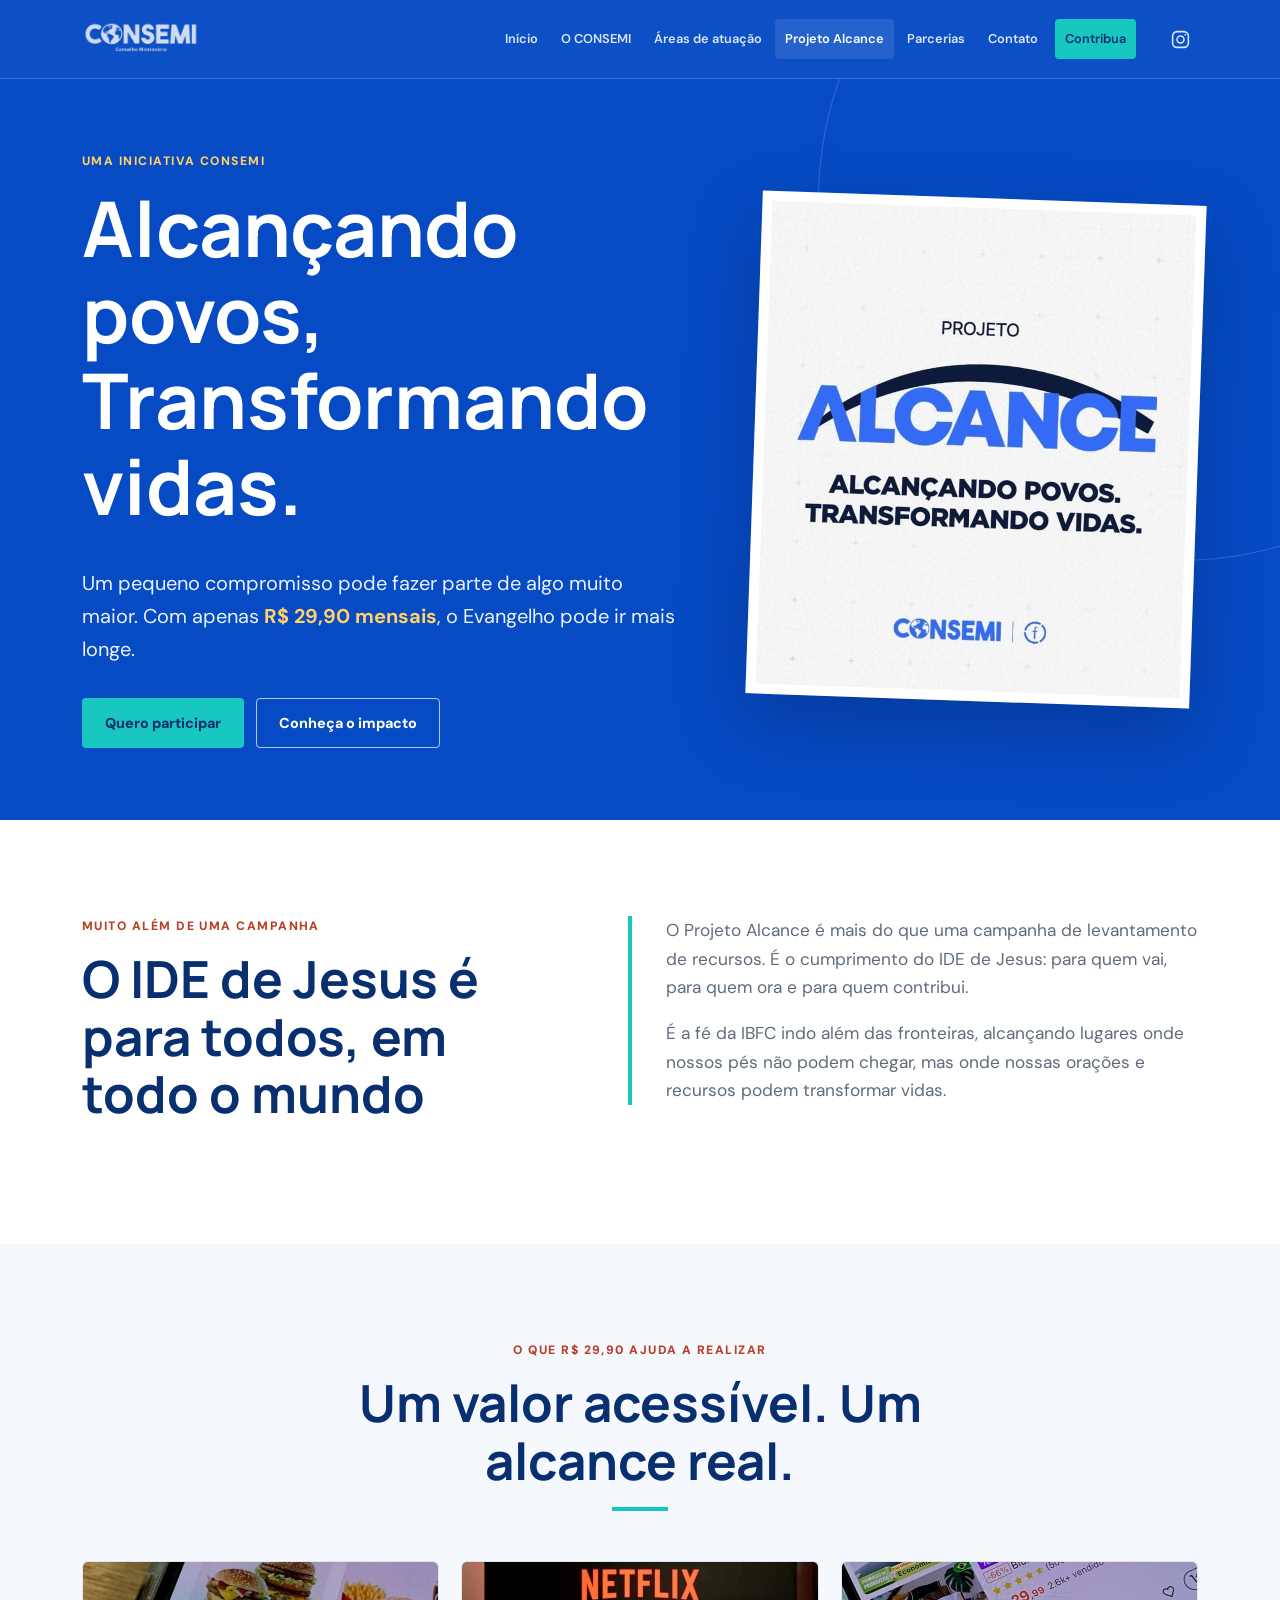
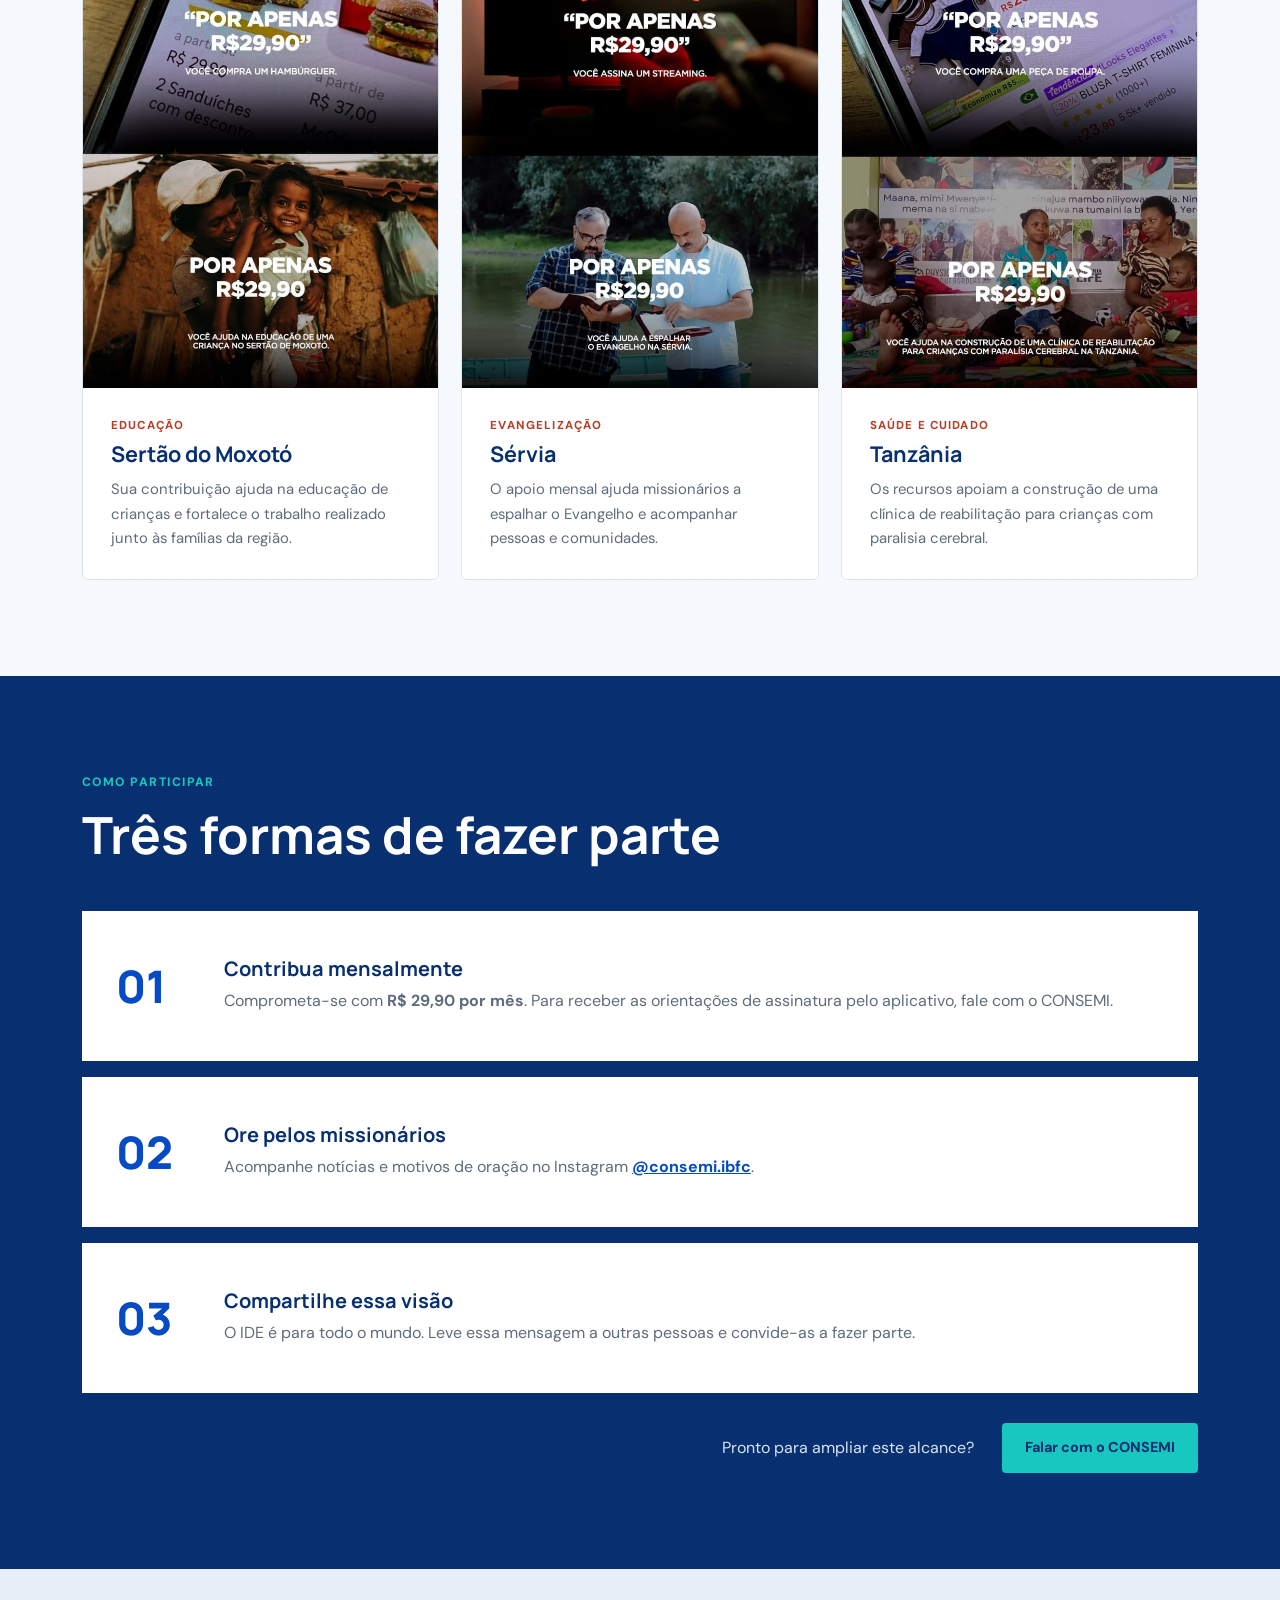
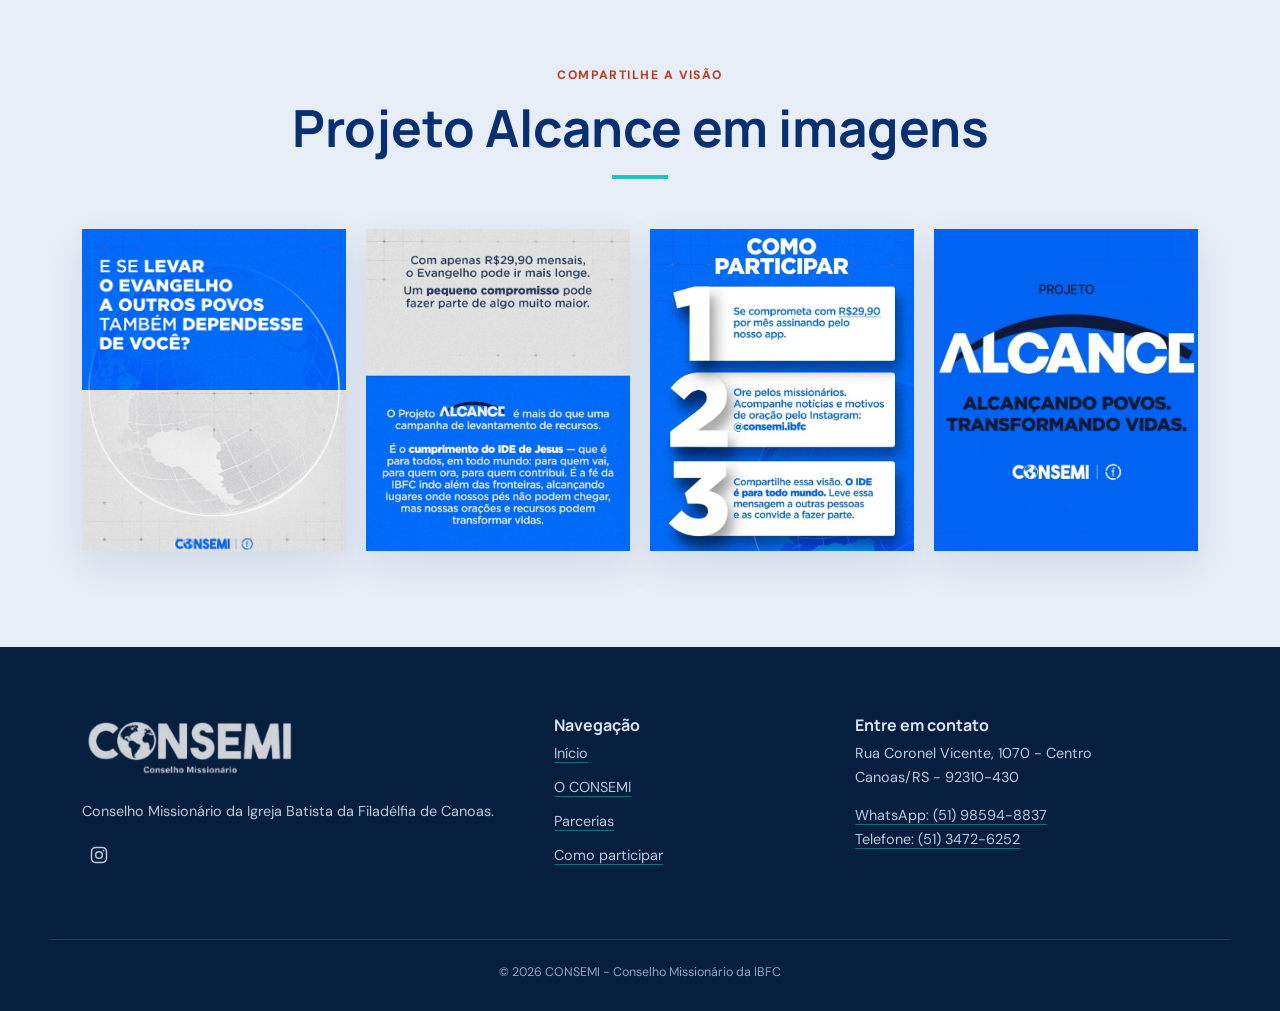
<file: projeto-alcance.html>
<!DOCTYPE html>
<html lang="pt-BR">
<head>
  <meta charset="UTF-8">
  <meta name="viewport" content="width=device-width, initial-scale=1">
  <title>Projeto Alcance | CONSEMI</title>
  <meta name="description" content="Conheça o Projeto Alcance do CONSEMI e participe com oração, divulgação e uma contribuição mensal de R$ 29,90.">
  <link rel="icon" href="Inserir um títulobf2293_7fd9e4023b5a43fcaf6b5b025d847fad~mv2.png" type="image/png">
  <link rel="preconnect" href="https://fonts.googleapis.com">
  <link rel="preconnect" href="https://fonts.gstatic.com" crossorigin>
  <link href="https://fonts.googleapis.com/css2?family=DM+Sans:wght@400;500;600;700&family=Manrope:wght@600;700;800&display=swap" rel="stylesheet">
  <link rel="stylesheet" href="style.css">
</head>
<body class="alcance-page">
  <a class="skip-link" href="#conteudo">Ir para o conteúdo</a>

  <header>
    <div class="navbar">
      <a class="brand" href="index.html" aria-label="CONSEMI - Início">
        <img src="Inserir um títulobf2293_7fd9e4023b5a43fcaf6b5b025d847fad~mv2.png" alt="CONSEMI - Conselho Missionário">
      </a>
      <div class="navbar-right">
        <a class="header-social" href="https://www.instagram.com/consemi.ibfc/" target="_blank" rel="noopener" aria-label="Instagram do CONSEMI" title="Instagram do CONSEMI"><svg viewBox="0 0 24 24" aria-hidden="true"><rect x="3" y="3" width="18" height="18" rx="5"></rect><circle cx="12" cy="12" r="4"></circle><circle cx="17.5" cy="6.5" r="1"></circle></svg></a>
        <button class="nav-toggle" type="button" aria-label="Abrir menu" aria-controls="primary-nav" aria-expanded="false">
          <span></span><span></span><span></span>
        </button>
      </div>
      <nav id="primary-nav" aria-label="Navegação principal">
        <ul>
          <li><a href="index.html">Início</a></li>
          <li><a href="index.html#sobre">O CONSEMI</a></li>
          <li><a href="index.html#atuacao">Áreas de atuação</a></li>
          <li><a href="projeto-alcance.html" class="active" aria-current="page">Projeto Alcance</a></li>
          <li><a href="parcerias.html">Parcerias</a></li>
          <li><a href="#contato">Contato</a></li>
          <li><a class="nav-donate" href="#participar">Contribua</a></li>
        </ul>
      </nav>
    </div>
  </header>

  <main id="conteudo">
    <section class="alcance-hero">
      <div class="wrap alcance-hero-grid">
        <div class="alcance-intro">
          <span class="section-kicker">Uma iniciativa CONSEMI</span>
          <h1>Alcançando povos,<br>Transformando vidas.</h1>
          <p>Um pequeno compromisso pode fazer parte de algo muito maior. Com apenas <strong>R$ 29,90 mensais</strong>, o Evangelho pode ir mais longe.</p>
          <div class="hero-actions">
            <a class="button button-primary" href="#participar">Quero participar</a>
            <a class="button button-secondary" href="#impacto">Conheça o impacto</a>
          </div>
        </div>
        <figure class="alcance-cover">
          <img src="projeto alcance/2.jpeg" alt="Projeto Alcance - Alcançando povos, transformando vidas">
        </figure>
      </div>
    </section>

    <section class="alcance-purpose">
      <div class="wrap purpose-grid">
        <div>
          <span class="section-kicker">Muito além de uma campanha</span>
          <h2>O IDE de Jesus é para todos, em todo o mundo</h2>
        </div>
        <div class="purpose-copy">
          <p>O Projeto Alcance é mais do que uma campanha de levantamento de recursos. É o cumprimento do IDE de Jesus: para quem vai, para quem ora e para quem contribui.</p>
          <p>É a fé da IBFC indo além das fronteiras, alcançando lugares onde nossos pés não podem chegar, mas onde nossas orações e recursos podem transformar vidas.</p>
        </div>
      </div>
    </section>

    <section id="impacto">
      <div class="wrap">
        <div class="goals-head">
          <span class="section-kicker">O que R$ 29,90 ajuda a realizar</span>
          <h2>Um valor acessível. Um alcance real.</h2>
        </div>
        <div class="impact-grid">
          <article class="impact-card">
            <img src="projeto alcance/5.jpeg" alt="Contribuição ajuda na educação de uma criança no Sertão do Moxotó">
            <div><span>Educação</span><h3>Sertão do Moxotó</h3><p>Sua contribuição ajuda na educação de crianças e fortalece o trabalho realizado junto às famílias da região.</p></div>
          </article>
          <article class="impact-card">
            <img src="projeto alcance/6.jpeg" alt="Contribuição ajuda a espalhar o Evangelho na Sérvia">
            <div><span>Evangelização</span><h3>Sérvia</h3><p>O apoio mensal ajuda missionários a espalhar o Evangelho e acompanhar pessoas e comunidades.</p></div>
          </article>
          <article class="impact-card">
            <img src="projeto alcance/7.jpeg" alt="Contribuição ajuda na construção de uma clínica de reabilitação na Tanzânia">
            <div><span>Saúde e cuidado</span><h3>Tanzânia</h3><p>Os recursos apoiam a construção de uma clínica de reabilitação para crianças com paralisia cerebral.</p></div>
          </article>
        </div>
      </div>
    </section>

    <section class="participation-section" id="participar">
      <div class="wrap">
        <div class="participation-heading">
          <span class="section-kicker">Como participar</span>
          <h2>Três formas de fazer parte</h2>
        </div>
        <ol class="participation-steps">
          <li><span class="step-number">01</span><div><h3>Contribua mensalmente</h3><p>Comprometa-se com <strong>R$ 29,90 por mês</strong>. Para receber as orientações de assinatura pelo aplicativo, fale com o CONSEMI.</p></div></li>
          <li><span class="step-number">02</span><div><h3>Ore pelos missionários</h3><p>Acompanhe notícias e motivos de oração no Instagram <a href="https://www.instagram.com/consemi.ibfc/" target="_blank" rel="noopener">@consemi.ibfc</a>.</p></div></li>
          <li><span class="step-number">03</span><div><h3>Compartilhe essa visão</h3><p>O IDE é para todo o mundo. Leve essa mensagem a outras pessoas e convide-as a fazer parte.</p></div></li>
        </ol>
        <div class="participation-action">
          <p>Pronto para ampliar este alcance?</p>
          <a class="button button-primary" href="https://wa.me/5551985948837?text=Ol%C3%A1%2C%20quero%20participar%20do%20Projeto%20Alcance." target="_blank" rel="noopener">Falar com o CONSEMI</a>
        </div>
      </div>
    </section>

    <section class="alcance-gallery" aria-labelledby="galeria-titulo">
      <div class="wrap">
        <div class="goals-head">
          <span class="section-kicker">Compartilhe a visão</span>
          <h2 id="galeria-titulo">Projeto Alcance em imagens</h2>
        </div>
        <div class="campaign-grid">
          <figure><img src="projeto alcance/1.jpeg" alt="E se levar o Evangelho a outros povos também dependesse de você?"></figure>
          <figure><img src="projeto alcance/3.jpeg" alt="Apresentação do compromisso mensal e propósito do Projeto Alcance"></figure>
          <figure><img src="projeto alcance/4.jpeg" alt="Três formas de participar do Projeto Alcance"></figure>
          <figure><img src="projeto alcance/8.jpeg" alt="Projeto Alcance - Alcançando povos, transformando vidas"></figure>
        </div>
      </div>
    </section>
  </main>

  <footer id="contato">
    <div class="wrap foot-grid">
      <div><img class="footer-logo" src="Inserir um títulobf2293_7fd9e4023b5a43fcaf6b5b025d847fad~mv2.png" alt="CONSEMI - Conselho Missionário"><p>Conselho Missionário da Igreja Batista da Filadélfia de Canoas.</p><p><a class="footer-social" href="https://www.instagram.com/consemi.ibfc/" target="_blank" rel="noopener" aria-label="Instagram do CONSEMI" title="Instagram do CONSEMI"><svg viewBox="0 0 24 24" aria-hidden="true"><rect x="3" y="3" width="18" height="18" rx="5"></rect><circle cx="12" cy="12" r="4"></circle><circle cx="17.5" cy="6.5" r="1"></circle></svg></a></p></div>
      <div><h4>Navegação</h4><ul><li><a href="index.html">Início</a></li><li><a href="index.html#sobre">O CONSEMI</a></li><li><a href="index.html#parceiros">Parcerias</a></li><li><a href="#participar">Como participar</a></li></ul></div>
      <div><h4>Entre em contato</h4><p>Rua Coronel Vicente, 1070 - Centro<br>Canoas/RS - 92310-430</p><p><a href="https://wa.me/5551985948837" target="_blank" rel="noopener">WhatsApp: (51) 98594-8837</a><br><a href="tel:+555134726252">Telefone: (51) 3472-6252</a></p></div>
    </div>
    <div class="foot-bottom wrap">© 2026 CONSEMI - Conselho Missionário da IBFC</div>
  </footer>

  <script src="script.js"></script>
</body>
</html>
</file>
<file: style.css>
:root {
  --navy: #082f6f;
  --blue: #064bc4;
  --cyan: #18c7c0;
  --coral: #b83f27;
  --yellow: #ffd166;
  --paper: #f7fafc;
  --surface: #ffffff;
  --ink: #182436;
  --muted: #5f6c7b;
  --line: #dce5ec;
  --shadow: 0 18px 48px rgba(8, 47, 111, .12);
}

* { box-sizing: border-box; }
html { scroll-behavior: smooth; scroll-padding-top: 88px; }
body {
  margin: 0;
  background: var(--paper);
  color: var(--ink);
  font-family: 'DM Sans', sans-serif;
  line-height: 1.65;
  -webkit-font-smoothing: antialiased;
}
.home-page { font-family: system-ui, -apple-system, BlinkMacSystemFont, 'Segoe UI', sans-serif; }
img { display: block; max-width: 100%; }
a { color: inherit; }
h1, h2, h3, h4 {
  font-family: 'Manrope', sans-serif;
  letter-spacing: 0;
  line-height: 1.12;
  margin: 0 0 .5em;
}
.home-page h1, .home-page h2, .home-page h3, .home-page h4, .home-page .vm-cell .tag, .home-page .goal::before { font-family: inherit; }
h2 { color: var(--navy); font-size: clamp(2rem, 4vw, 3.2rem); }
p { margin-top: 0; }
.wrap { margin: 0 auto; max-width: 1180px; padding: 0 32px; }
section { padding: 96px 0; }
a:focus-visible, button:focus-visible { outline: 3px solid var(--yellow); outline-offset: 3px; }
.skip-link { background: var(--yellow); color: var(--navy); font-weight: 700; left: 16px; padding: 10px 16px; position: fixed; top: -60px; z-index: 100; }
.skip-link:focus { top: 12px; }
.section-kicker { color: var(--coral); display: block; font-size: .76rem; font-weight: 800; letter-spacing: .12em; margin-bottom: 14px; text-transform: uppercase; }

header { background: rgba(6, 75, 196, .97); border-bottom: 1px solid rgba(255, 255, 255, .18); color: #fff; position: sticky; top: 0; z-index: 40; }
.navbar { align-items: center; display: flex; gap: 22px; margin: 0 auto; max-width: 1180px; min-height: 78px; padding: 12px 32px; }
.brand { display: block; flex: 0 0 auto; height: 40px; line-height: 0; position: relative; text-decoration: none; width: 120px; }
.brand img { height: 100%; object-fit: contain; opacity: .82; width: 100%; }
.navbar-right { align-items: center; display: flex; gap: 12px; margin-left: 4px; order: 3; }
.header-social { align-items: center; color: #d9e7f8; display: inline-flex; height: 36px; justify-content: center; text-decoration: none; width: 36px; }
.header-social svg { fill: none; height: 21px; stroke: currentColor; stroke-width: 1.8; width: 21px; }
.header-social svg circle:last-child { fill: currentColor; stroke: none; }
.header-social:hover { color: var(--cyan); }
nav { margin-left: auto; }
nav ul { align-items: center; display: flex; gap: 3px; list-style: none; margin: 0; padding: 0; }
nav a { border-radius: 4px; color: #d9e7f8; display: block; font-size: .8rem; font-weight: 600; padding: 9px 10px; text-decoration: none; transition: background .2s, color .2s; }
nav a:hover, nav a.active { background: rgba(255, 255, 255, .1); color: #fff; }
nav a.nav-donate { background: var(--cyan); color: var(--navy); margin-left: 4px; }
nav a.nav-donate:hover { background: #55e0da; }
.nav-toggle { background: transparent; border: 0; cursor: pointer; display: none; height: 42px; padding: 10px; width: 42px; }
.nav-toggle span { background: #fff; display: block; height: 2px; margin: 5px 0; width: 22px; }

.hero { align-items: center; background: #042a70; color: #fff; display: flex; min-height: min(76vh, 720px); padding: 96px max(32px, calc((100vw - 1116px) / 2)); position: relative; }
.hero-image { height: 100%; inset: 0; object-fit: cover; position: absolute; width: 100%; }
.hero::before { background: rgba(4, 42, 112, .78); content: ''; inset: 0; position: absolute; z-index: 1; }
.hero-content { max-width: 790px; position: relative; z-index: 2; }
.hero .eyebrow { align-items: center; color: var(--cyan); display: flex; font-size: .76rem; font-weight: 800; letter-spacing: .14em; margin-bottom: 18px; text-transform: uppercase; }
.hero .eyebrow::before { background: var(--cyan); content: ''; height: 3px; margin-right: 12px; width: 34px; }
.hero h1 { color: #fff; font-size: clamp(3rem, 6vw, 5.5rem); max-width: 790px; }
.hero p { color: #ecf5ff; font-size: clamp(1rem, 1.8vw, 1.22rem); max-width: 650px; }
.hero-actions { display: flex; flex-wrap: wrap; gap: 12px; margin-top: 32px; }
.button, .cta { align-items: center; border: 1px solid transparent; border-radius: 4px; display: inline-flex; font-size: .9rem; font-weight: 800; justify-content: center; min-height: 50px; padding: 12px 22px; text-decoration: none; transition: background .2s, color .2s, transform .2s; }
.button:hover, .cta:hover { transform: translateY(-2px); }
.button-primary, .cta { background: var(--cyan); color: var(--navy); }
.button-primary:hover, .cta:hover { background: #55e0da; }
.button-secondary { border-color: rgba(255, 255, 255, .7); color: #fff; }
.button-secondary:hover { background: #fff; color: var(--navy); }

.about-grid { align-items: center; display: grid; gap: 72px; grid-template-columns: 1fr .9fr; }
.about-grid .lead { color: var(--ink); font-size: 1.2rem; font-weight: 600; }
.about-grid .copy > p:not(.lead):not(.scripture) { color: var(--muted); }
.scripture { color: var(--blue); font-weight: 800; }
.about-grid figure { margin: 0; position: relative; }
.about-grid figure::before { border: 4px solid var(--cyan); content: ''; height: 75%; position: absolute; right: -18px; top: -18px; width: 75%; z-index: -1; }
.about-grid figure img { aspect-ratio: 4 / 3; border-radius: 6px; box-shadow: var(--shadow); object-fit: cover; width: 100%; }
.about-grid-map { gap: 54px; grid-template-columns: .75fr 1.25fr; }
.about-grid .partnership-map { aspect-ratio: 16 / 9; overflow: hidden; }
.about-grid .partnership-map::before { height: 82%; width: 82%; }
.about-grid .partnership-map img {
  aspect-ratio: auto;
  background: #fff;
  height: 116%;
  max-width: none;
  object-fit: cover;
  position: relative;
  left: -8%;
  top: -8%;
  width: 116%;
}
.section-alt { background: #eaf4f7; }
.vm-grid { display: grid; gap: 24px; grid-template-columns: 1fr 1fr; }
.vm-cell { background: var(--surface); border-top: 5px solid var(--blue); box-shadow: 0 10px 32px rgba(8, 47, 111, .07); padding: 42px; }
.vm-cell:last-child { border-top-color: var(--coral); }
.vm-cell .tag { color: var(--navy); display: block; font-family: 'Manrope', sans-serif; font-size: 1.5rem; font-weight: 800; margin-bottom: 14px; }
.vm-cell p { color: var(--muted); margin: 0; }

.goals-head { margin: 0 auto 50px; max-width: 700px; text-align: center; }
.goals-head h2::after { background: var(--cyan); content: ''; display: block; height: 4px; margin: 18px auto 0; width: 56px; }
.goals-grid { counter-reset: goals; display: grid; gap: 18px; grid-template-columns: repeat(3, 1fr); }
.goal { background: var(--surface); border: 1px solid var(--line); border-radius: 6px; counter-increment: goals; min-height: 235px; padding: 30px; transition: border-color .2s, box-shadow .2s, transform .2s; }
.goal:hover { border-color: var(--cyan); box-shadow: var(--shadow); transform: translateY(-4px); }
.goal::before { color: var(--coral); content: '0' counter(goals); display: block; font: 800 .82rem 'Manrope', sans-serif; margin-bottom: 22px; }
.goal h3 { color: var(--navy); font-size: 1.15rem; }
.goal p { color: var(--muted); font-size: .93rem; margin: 0; }

.verse-band { background: var(--navy); color: #fff; padding: 72px 0; }
.verse-band .section-kicker { color: var(--cyan); }
.contribution-grid { align-items: center; display: grid; gap: 48px; grid-template-columns: 1fr auto; }
.contribution-grid h2 { color: #fff; margin-bottom: 12px; }
.contribution-grid p { color: #d7e5f5; margin: 0; max-width: 690px; }
.contribution-actions { display: grid; gap: 10px; min-width: min(100%, 520px); }
.pix-payment { align-items: start; display: grid; gap: 14px; grid-template-columns: 112px minmax(0, 1fr); }
.pix-qr { background: #fff; border: 1px solid #b9d5e8; border-radius: 4px; height: 112px; padding: 5px; width: 112px; }
.pix-details { display: grid; gap: 10px; min-width: 0; }
.contribution-actions label { color: #fff; font-size: .85rem; font-weight: 800; }
.pix-code { background: #fff; border: 1px solid #b9d5e8; border-radius: 4px; color: var(--navy); font: .78rem/1.5 Consolas, monospace; min-height: 76px; overflow-wrap: anywhere; padding: 12px; resize: vertical; width: 100%; }
.contribution-links { align-items: center; display: flex; flex-wrap: wrap; gap: 16px; }
.cta { cursor: pointer; font-family: inherit; }
.pix-hint { align-self: center; }
.contact-link { color: #d7e5f5; font-size: .9rem; font-weight: 700; }
.pix-copy-status { color: var(--cyan); font-size: .85rem; min-height: 1.3em; }

.partners-grid { display: grid; gap: 24px; grid-template-columns: 1fr 1fr; }
.partner { align-items: flex-start; background: var(--surface); border: 1px solid var(--line); border-radius: 6px; display: grid; gap: 26px; grid-template-columns: 82px 1fr; padding: 34px; }
.home-page .partner { grid-template-columns: 82px minmax(0, 1fr); min-width: 0; }
.home-page .partner > div { min-width: 0; }
.home-page .partner-social, .home-page .partner-links a { overflow-wrap: anywhere; }
.country-flag { align-items: center; background: #eaf4f7; border-radius: 50%; display: flex; font-size: 1.55rem; height: 54px; justify-content: center; width: 54px; }
.country-flag.neutral { background: var(--navy); color: #fff; font-size: .8rem; font-weight: 800; }
.partner-avatar { border-radius: 50%; height: 82px; margin: 0; overflow: hidden; width: 82px; }
.partner-avatar img { height: 100%; max-width: none; object-fit: cover; object-position: right center; width: 100%; }
.partner-avatar-portrait img { object-position: 58% 24%; }
.partner-location { color: var(--coral); display: block; font-size: .72rem; font-weight: 800; letter-spacing: .1em; margin-bottom: 6px; text-transform: uppercase; }
.partner h3 { color: var(--navy); font-size: 1.08rem; margin-bottom: 10px; }
.partner p { color: var(--muted); font-size: .9rem; margin: 0; }
.partner details { border-top: 1px solid var(--line); margin-top: 18px; padding-top: 14px; }
.partner summary { color: var(--blue); cursor: pointer; font-size: .84rem; font-weight: 800; list-style-position: outside; }
.partner details p { margin-top: 12px; }
.partner-social, .partner-links a { color: var(--blue); font-size: .78rem; font-weight: 700; text-decoration: none; }
.partner-social { display: inline-block; margin-top: 17px; }
.partner-links { display: flex; flex-wrap: wrap; gap: 5px 14px; margin-top: 17px; }
.partner-social:hover, .partner-links a:hover { text-decoration: underline; text-underline-offset: 3px; }
.instagram-icon { fill: none; height: 15px; margin-right: 5px; stroke: currentColor; stroke-width: 1.8; vertical-align: -3px; width: 15px; }
.instagram-icon circle:last-child { fill: currentColor; stroke: none; }
.home-page .partner-social::before, .home-page .partner-links a::before { background: url("data:image/svg+xml,%3Csvg xmlns='http://www.w3.org/2000/svg' viewBox='0 0 24 24'%3E%3Crect x='3' y='3' width='18' height='18' rx='5' fill='none' stroke='%23064bc4' stroke-width='1.8'/%3E%3Ccircle cx='12' cy='12' r='4' fill='none' stroke='%23064bc4' stroke-width='1.8'/%3E%3Ccircle cx='17.5' cy='6.5' r='1' fill='%23064bc4'/%3E%3C/svg%3E") center / contain no-repeat; content: ''; display: inline-block; height: 15px; margin-right: 5px; vertical-align: -3px; width: 15px; }
.partner-more { background: transparent; border: 1px solid var(--cyan); border-radius: 999px; color: var(--blue); display: flex; font-size: .76rem; font-weight: 800; letter-spacing: .06em; margin-top: 22px; padding: 9px 16px; text-decoration: none; text-transform: uppercase; transition: background .2s, border-color .2s, color .2s; width: max-content; }
.partner-more:hover { background: var(--cyan); border-color: var(--cyan); color: var(--navy); }

/* --- SEÇÃO PARCERIAS (AJUSTADO) --- */
.partnership-intro { background: var(--blue); color: #fff; padding: 92px 0 78px; }
.partnership-intro-grid { align-items: stretch; display: grid; gap: 42px; grid-template-columns: 1fr minmax(260px, .45fr); }
.partnership-intro-media { align-self: stretch; display: flex; grid-column: 2; grid-row: 1; height: 100%; justify-self: end; width: 100%; }
.partnership-intro-media video { background: transparent; border: 0; border-radius: 6px; display: block; height: 100%; object-fit: cover; width: 100%; }
.partnership-intro h1 { color: #fff; font-size: clamp(2.8rem, 6vw, 5rem); max-width: 760px; }
.partnership-intro p { color: #e8f2ff; font-size: 1.12rem; max-width: 680px; }

.partnership-list { background: #f0f5fb; }
.partnership-tabs { border-bottom: 1px solid var(--line); display: flex; gap: 8px; margin-bottom: 34px; overflow-x: auto; }
.partnership-tab { background: transparent; border: 0; border-bottom: 3px solid transparent; color: var(--muted); cursor: pointer; flex: 0 0 auto; font: 700 .95rem 'DM Sans', sans-serif; padding: 14px 18px; }
.partnership-tab[aria-selected="true"] { border-bottom-color: var(--cyan); color: var(--navy); }
.partnership-tabpanel:focus-visible { outline: 3px solid var(--yellow); outline-offset: 4px; }
.mission-quiz-heading { margin: 0 auto 44px; max-width: 700px; text-align: center; }
.mission-quiz-heading h2 { font-size: clamp(1.8rem, 3.5vw, 2.8rem); }
.mission-quiz-heading p { color: var(--muted); margin: 0 auto; max-width: 520px; }
.mission-quiz-grid { display: grid; gap: 22px; grid-template-columns: repeat(3, 1fr); }
.mission-quiz-card { background: linear-gradient(145deg, #fff 42%, #f5fbfd 100%); border: 1px solid var(--line); border-radius: 12px; box-shadow: 0 8px 24px rgba(8, 47, 111, .06); display: flex; flex-direction: column; min-height: 300px; overflow: hidden; padding: 28px; position: relative; transition: border-color .2s, box-shadow .2s, transform .2s; }
.mission-quiz-card::after { background: radial-gradient(circle, rgba(24, 199, 192, .14), rgba(24, 199, 192, 0) 70%); content: ''; height: 190px; pointer-events: none; position: absolute; right: -75px; top: -86px; width: 190px; }
.mission-quiz-card:hover { border-color: rgba(24, 199, 192, .75); box-shadow: 0 18px 38px rgba(8, 47, 111, .13); transform: translateY(-5px); }
.mission-quiz-card-top { align-items: center; display: flex; gap: 11px; margin-bottom: 25px; position: relative; z-index: 1; }
.mission-quiz-icon { align-items: center; background: var(--navy); border-radius: 50%; color: var(--cyan); display: inline-flex; height: 42px; justify-content: center; width: 42px; }
.mission-quiz-icon svg { fill: none; height: 23px; stroke: currentColor; stroke-linecap: round; stroke-linejoin: round; stroke-width: 1.5; width: 23px; }
.mission-quiz-label { color: var(--navy); font-size: .72rem; font-weight: 800; letter-spacing: .1em; text-transform: uppercase; }
.mission-quiz-card .partner-location { font-size: .7rem; margin-bottom: 7px; }
.mission-quiz-card h3 { color: var(--navy); font-size: 1.4rem; margin-bottom: 10px; }
.mission-quiz-card p { color: var(--muted); flex: 1; font-size: .93rem; margin-bottom: 8px; }
.partnership-quiz-link { align-self: flex-start; font-size: .85rem; gap: 10px; justify-content: space-between; margin-top: 18px; min-height: 48px; padding: 11px 17px; }
.partnership-quiz-link span { font-size: 1.1rem; transition: transform .2s; }
.partnership-quiz-link:hover span { transform: translateX(3px); }
.mission-quiz-card .partnership-quiz-link { align-self: stretch; }
.mission-quiz-player { margin: 0 auto; max-width: 860px; scroll-margin-top: 100px; }
.mission-quiz-player[hidden], .quiz-question-card[hidden], .quiz-result[hidden], .quiz-feedback[hidden] { display: none; }
.quiz-player-toolbar { align-items: center; display: flex; justify-content: space-between; margin-bottom: 18px; }
.quiz-back { background: transparent; border: 0; color: var(--blue); cursor: pointer; font: 700 .88rem 'DM Sans', sans-serif; padding: 10px 0; }
.quiz-back:hover { text-decoration: underline; text-underline-offset: 3px; }
.quiz-question-card, .quiz-result { background: linear-gradient(145deg, #fff 40%, #f5fbfd 100%); border: 1px solid var(--line); border-radius: 14px; box-shadow: var(--shadow); padding: clamp(24px, 5vw, 52px); }
.quiz-question-meta { align-items: center; display: flex; justify-content: space-between; }
.quiz-country { color: var(--coral); font-size: .76rem; font-weight: 800; letter-spacing: .1em; text-transform: uppercase; }
.quiz-question-count { color: var(--muted); font-size: .85rem; font-weight: 700; }
.quiz-progress { background: #e4edf3; border-radius: 999px; height: 7px; margin: 16px 0 32px; overflow: hidden; }
.quiz-progress span { background: linear-gradient(90deg, var(--blue), var(--cyan)); border-radius: inherit; display: block; height: 100%; transition: width .3s ease; }
.quiz-question-card h3 { color: var(--navy); font-size: clamp(1.3rem, 3vw, 1.8rem); line-height: 1.4; margin-bottom: 24px; }
.quiz-options { display: grid; gap: 12px; }
.quiz-option { align-items: center; background: #fff; border: 1px solid var(--line); border-radius: 8px; color: var(--ink); cursor: pointer; display: flex; gap: 14px; min-height: 62px; padding: 12px 16px; text-align: left; transition: background .18s, border-color .18s, transform .18s; width: 100%; }
.quiz-option:hover:not(:disabled) { background: #f3fbfc; border-color: var(--cyan); transform: translateX(3px); }
.quiz-option:disabled { cursor: default; }
.quiz-option-letter { align-items: center; background: #eef4f8; border-radius: 50%; color: var(--navy); display: inline-flex; flex: 0 0 34px; font-weight: 800; height: 34px; justify-content: center; }
.quiz-option-text { font-size: .94rem; line-height: 1.45; }
.quiz-option.is-correct { background: #e9f8f0; border-color: #42a66d; color: #165d37; }
.quiz-option.is-correct .quiz-option-letter { background: #25804c; color: #fff; }
.quiz-option.is-incorrect { background: #fff1ed; border-color: #e77a62; color: #83311e; }
.quiz-option.is-incorrect .quiz-option-letter { background: #c64e35; color: #fff; }
.quiz-feedback { border-radius: 7px; font-size: .92rem; font-weight: 700; margin: 18px 0 0; padding: 14px 16px; }
.quiz-feedback.is-correct { background: #e9f8f0; color: #165d37; }
.quiz-feedback.is-incorrect { background: #fff1ed; color: #83311e; }
.quiz-next { display: flex; gap: 12px; margin: 22px 0 0 auto; }
.quiz-next[hidden] { display: none; }
.quiz-result { padding: clamp(36px, 7vw, 68px); text-align: center; }
.quiz-result-icon { align-items: center; background: var(--cyan); border-radius: 50%; color: var(--navy); display: flex; font-size: 2rem; font-weight: 800; height: 70px; justify-content: center; margin: 0 auto 24px; width: 70px; }
.quiz-result h3 { color: var(--navy); font-size: clamp(1.7rem, 4vw, 2.5rem); margin-bottom: 12px; }
.quiz-result > p { color: var(--muted); margin: 0 auto; max-width: 500px; }
.quiz-result-actions { display: flex; flex-wrap: wrap; gap: 12px; justify-content: center; margin-top: 28px; }
.quiz-result-actions .button-secondary { border-color: var(--blue); color: var(--blue); }
.partnership-detail { background: var(--surface); border: 1px solid var(--line); display: grid; gap: 44px; grid-template-columns: minmax(220px, .7fr) 1.3fr; margin-bottom: 24px; padding: 36px; }
.partnership-detail:last-child { margin-bottom: 0; }
.partnership-copy h2 { color: var(--navy); font-size: clamp(1.7rem, 3vw, 2.5rem); }
.partnership-copy p { color: var(--muted); }
.partner-profile-media { display: grid; gap: 10px; grid-template-columns: repeat(3, 1fr); margin: 22px 0 4px; }
.partner-profile-media .media-trigger { aspect-ratio: 4 / 3; }
.partner-profile-media img { height: 100%; object-fit: contain; width: 100%; }
.partnership-media-grid { display: grid; gap: 12px; grid-template-columns: repeat(3, 1fr); }
.media-kind + .media-kind { border-top: 1px solid var(--line); margin-top: 28px; padding-top: 24px; }
.media-kind h3 { color: var(--navy); font-size: 1rem; margin-bottom: 14px; }
.partnership-media-grid img, .partnership-media-grid video { aspect-ratio: 1 / 1; background: #dce5ec; object-fit: cover; width: 100%; }
.partnership-media-grid video { object-fit: contain; }
.media-trigger { background: #dce5ec; border: 0; cursor: zoom-in; display: block; padding: 0; width: 100%; }
.media-trigger:focus-visible { outline: 3px solid var(--yellow); outline-offset: 3px; }
.media-trigger img, .media-trigger video { pointer-events: none; }
.media-empty { color: var(--muted); font-size: .88rem; font-style: italic; }
.media-lightbox { align-items: center; background: rgba(3, 17, 39, .94); display: flex; inset: 0; justify-content: center; padding: 32px 88px; position: fixed; z-index: 80; }
.media-lightbox[hidden] { display: none; }
.media-lightbox-content { align-items: center; display: flex; height: 100%; justify-content: center; max-width: min(1100px, 100%); position: relative; width: 100%; }
.media-lightbox img, .media-lightbox video { max-height: 90vh; max-width: 100%; object-fit: contain; }
.media-lightbox video { background: #000; height: min(80vh, 720px); width: min(90vw, 1080px); }
.media-lightbox-close, .media-lightbox-arrow { align-items: center; background: rgba(255, 255, 255, .12); border: 1px solid rgba(255, 255, 255, .35); border-radius: 50%; color: #fff; cursor: pointer; display: flex; font-size: 1.6rem; height: 48px; justify-content: center; line-height: 1; position: fixed; width: 48px; z-index: 1; }
.media-lightbox-close { right: 24px; top: 22px; }
.media-lightbox-arrow { top: 50%; transform: translateY(-50%); }
.media-lightbox-prev { left: 24px; }
.media-lightbox-next { right: 24px; }
.media-lightbox-close:hover, .media-lightbox-arrow:hover { background: var(--cyan); color: var(--navy); }
body.media-lightbox-open { overflow: hidden; }

.mission-gallery { background: #eaf4f7; }
.story-images { align-items: center; display: grid; gap: 64px; grid-template-columns: 1.1fr .9fr; }
.story-images img { border-radius: 6px; box-shadow: var(--shadow); height: 420px; object-fit: cover; width: 100%; }
.gallery-copy p { color: var(--muted); font-size: 1.05rem; }

footer { background: #071f3f; color: #d7e5f5; padding: 70px 0 28px; }
.foot-grid { display: grid; gap: 56px; grid-template-columns: 1.7fr 1fr 1.4fr; }
footer h2 { color: #fff; font-size: .88rem; letter-spacing: .08em; margin-bottom: 18px; text-transform: uppercase; }
footer p, footer li, footer a { color: #b8c9dc; font-size: .9rem; }
footer ul { display: flex; flex-direction: column; gap: 10px; list-style: none; margin: 0; padding: 0; }
footer a { text-decoration-color: rgba(24, 199, 192, .5); text-underline-offset: 4px; }
footer a:hover { color: var(--cyan); }
.footer-logo { height: auto; margin: 0 0 16px; opacity: .82; width: 220px; }
.footer-social { align-items: center; display: inline-flex; height: 34px; justify-content: center; text-decoration: none; width: 34px; }
.footer-social svg { fill: none; height: 20px; stroke: currentColor; stroke-width: 1.8; width: 20px; }
.footer-social svg circle:last-child { fill: currentColor; stroke: none; }
.foot-bottom { border-top: 1px solid rgba(255, 255, 255, .12); color: #8da5bf; font-size: .78rem; margin-top: 52px; padding-top: 22px; text-align: center; }

/* Projeto Alcance */
.alcance-page { background: #f5f8fc; }
.alcance-hero { background: var(--blue); color: #fff; overflow: hidden; padding: 72px 0; position: relative; }
.alcance-hero::before { border: 1px solid rgba(255, 255, 255, .18); border-radius: 50%; content: ''; height: 720px; position: absolute; right: -260px; top: -240px; width: 720px; }
.alcance-hero-grid { align-items: center; display: grid; gap: 72px; grid-template-columns: 1.15fr .85fr; position: relative; z-index: 1; }
.alcance-intro { max-width: 680px; }
.alcance-intro .section-kicker { color: var(--yellow); }
.alcance-intro h1 { color: #fff; font-size: clamp(3rem, 6vw, 5.35rem); }
.alcance-intro > p { color: #eaf2ff; font-size: clamp(1.05rem, 1.8vw, 1.25rem); max-width: 610px; }
.alcance-intro > p strong { color: var(--yellow); }
.alcance-cover { background: #fff; border: 10px solid rgba(255, 255, 255, .16); box-shadow: 0 28px 70px rgba(0, 18, 62, .28); margin: 0; transform: rotate(2deg); }
.alcance-cover img { aspect-ratio: 1 / 1.14; object-fit: cover; width: 100%; }
.alcance-purpose { background: #fff; }
.purpose-grid { align-items: start; display: grid; gap: 80px; grid-template-columns: .9fr 1.1fr; }
.purpose-copy { border-left: 4px solid var(--cyan); padding-left: 34px; }
.purpose-copy p { color: var(--muted); font-size: 1.08rem; }
.purpose-copy p:last-child { margin-bottom: 0; }
.impact-grid { display: grid; gap: 22px; grid-template-columns: repeat(3, 1fr); }
.impact-card { background: #fff; border: 1px solid var(--line); border-radius: 6px; overflow: hidden; }
.impact-card img { aspect-ratio: 4 / 4.8; object-fit: cover; width: 100%; }
.impact-card > div { padding: 28px; }
.impact-card span { color: var(--coral); display: block; font-size: .72rem; font-weight: 800; letter-spacing: .1em; margin-bottom: 7px; text-transform: uppercase; }
.impact-card h3 { color: var(--navy); font-size: 1.35rem; }
.impact-card p { color: var(--muted); font-size: .93rem; margin: 0; }
.participation-section { background: var(--navy); color: #fff; }
.participation-heading { margin-bottom: 48px; max-width: 650px; }
.participation-heading .section-kicker { color: var(--cyan); }
.participation-heading h2 { color: #fff; }
.participation-steps { display: grid; gap: 16px; list-style: none; margin: 0; padding: 0; }
.participation-steps li { align-items: center; background: #fff; color: var(--ink); display: grid; gap: 28px; grid-template-columns: 80px 1fr; min-height: 150px; padding: 26px 34px; }
.step-number { color: var(--blue); font-family: 'Manrope', sans-serif; font-size: 2.8rem; font-weight: 800; line-height: 1; }
.participation-steps h3 { color: var(--navy); font-size: 1.25rem; margin-bottom: 8px; }
.participation-steps p { color: var(--muted); margin: 0; }
.participation-steps a { color: var(--blue); font-weight: 700; }
.participation-action { align-items: center; display: flex; gap: 28px; justify-content: flex-end; margin-top: 30px; }
.participation-action p { color: #d7e5f5; margin: 0; }
.alcance-gallery { background: #e8eef7; }
.campaign-grid { display: grid; gap: 20px; grid-template-columns: repeat(4, 1fr); }
.campaign-grid figure { background: #fff; box-shadow: 0 14px 36px rgba(8, 47, 111, .1); margin: 0; overflow: hidden; }
.campaign-grid img { aspect-ratio: .82 / 1; object-fit: cover; transition: transform .3s; width: 100%; }
.campaign-grid figure:hover img { transform: scale(1.025); }

@media (max-width: 1020px) {
  .navbar { flex-wrap: wrap; }
  .navbar-right { margin-left: auto; order: 2; }
  .nav-toggle { display: block; }
  nav { display: none; margin-left: 0; order: 3; width: 100%; }
  nav.open { display: block; }
  nav ul { align-items: stretch; flex-direction: column; padding: 8px 0 6px; }
  nav a { font-size: .92rem; padding: 12px; }
  nav a.nav-donate { margin: 6px 0 0; text-align: center; }
  .goals-grid { grid-template-columns: 1fr 1fr; }
  .mission-quiz-grid { grid-template-columns: repeat(2, 1fr); }
  .alcance-hero-grid { gap: 44px; }
  .impact-grid { grid-template-columns: 1fr 1fr; }
  .impact-card:last-child { grid-column: 1 / -1; max-width: calc(50% - 11px); }
  .campaign-grid { grid-template-columns: 1fr 1fr; }
  .partnership-detail { gap: 28px; grid-template-columns: 1fr; }
  .partnership-intro-grid { grid-template-columns: 1fr minmax(180px, .45fr); }
}

@media (max-width: 760px) {
  .wrap { padding: 0 20px; }
  .navbar { min-height: 68px; padding: 10px 20px; }
  .brand { height: 40px; width: 120px; }
  .hero { min-height: 620px; padding: 72px 20px; }
  .hero h1 { font-size: clamp(2.55rem, 13vw, 4rem); }
  section { padding: 74px 0; }
  .about-grid, .vm-grid, .partners-grid, .story-images, .foot-grid, .contribution-grid { grid-template-columns: 1fr; }
  .mission-quiz-grid { grid-template-columns: 1fr; }
  .partnership-detail { padding: 24px 20px; }
  .partnership-intro-grid { align-items: start; gap: 24px; grid-template-columns: 1fr; }
  .partnership-intro-media { grid-column: auto; grid-row: auto; height: auto; justify-self: start; max-width: 100%; }
  .partnership-intro-media video { aspect-ratio: 16 / 9; height: auto; }
  .partner-profile-media { grid-template-columns: repeat(2, 1fr); }
  .about-grid { gap: 48px; }
  .about-grid figure { margin-right: 12px; }
  .goals-grid { grid-template-columns: 1fr; }
  .goal { min-height: 0; }
  .partner { gap: 18px; grid-template-columns: 72px 1fr; padding: 24px 20px; }
  .home-page .partner { grid-template-columns: 72px minmax(0, 1fr); }
  .country-flag { font-size: 1.3rem; height: 46px; width: 46px; }
  .partner-avatar { height: 72px; width: 72px; }
  .story-images { gap: 40px; }
  .story-images img { height: 280px; }
  .contribution-grid { align-items: start; }
  .pix-payment { grid-template-columns: 96px minmax(0, 1fr); }
  .pix-qr { height: 96px; width: 96px; }
  .cta { width: 100%; }
  .alcance-hero { padding: 64px 0 72px; }
  .alcance-hero-grid, .purpose-grid { grid-template-columns: 1fr; }
  .alcance-hero-grid { gap: 48px; }
  .alcance-cover { margin: 0 auto; max-width: 430px; transform: none; }
  .purpose-grid { gap: 30px; }
  .purpose-copy { padding-left: 22px; }
  .impact-grid { grid-template-columns: 1fr; }
  .impact-card:last-child { grid-column: auto; max-width: none; }
  .impact-card { display: grid; grid-template-columns: .9fr 1.1fr; }
  .impact-card img { height: 100%; }
  .participation-steps li { align-items: start; grid-template-columns: 58px 1fr; padding: 24px 20px; }
  .step-number { font-size: 2rem; }
  .participation-action { align-items: stretch; flex-direction: column; }
}

@media (max-width: 480px) {
  .brand { height: 36px; width: 108px; }
  .hero-actions { align-items: stretch; flex-direction: column; }
  .button { width: 100%; }
  .vm-cell, .goal { padding: 28px 24px; }
  .impact-card { grid-template-columns: 1fr; }
  .impact-card img { aspect-ratio: 4 / 4.3; }
  .campaign-grid { grid-template-columns: 1fr; }
  .campaign-grid figure { margin: 0 auto; max-width: 430px; }
  .partnership-media-grid { grid-template-columns: repeat(2, 1fr); }
}

@media (prefers-reduced-motion: reduce) {
  html { scroll-behavior: auto; }
  *, *::before, *::after { transition-duration: .01ms !important; }
}
</file>
